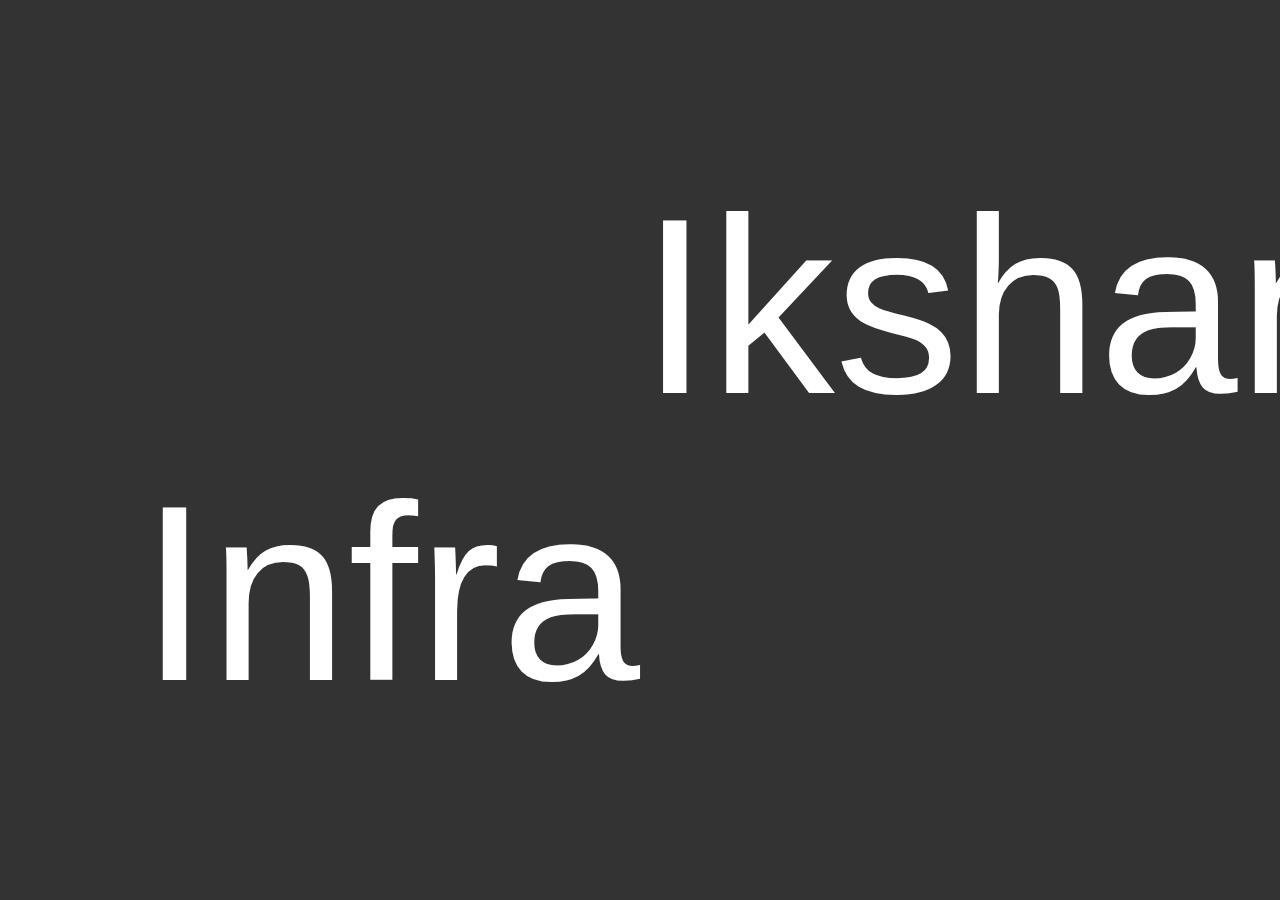
<file: index.html>
<!DOCTYPE html>
<html lang="en">
<head>
  <meta charset="UTF-8">
  <meta name="viewport" content="width=device-width, initial-scale=1.0">
  <title>Website with Loader</title>
  <link rel="stylesheet" href="style.css">
</head>
<body>
  <!-- Loader -->
  <div id="loader">
    <div class="size">
        <div class="loader-text">Ikshan</div>
         <div class="loader-text-reversed"> Infra</div> 
    </div>
  </div>

  <!-- Main Content -->
  <div id="content" class="hidden">
    <h1>Welcome to my website!</h1>
  </div>

  <script src="script.js"></script>
</body>
</html>
</file>
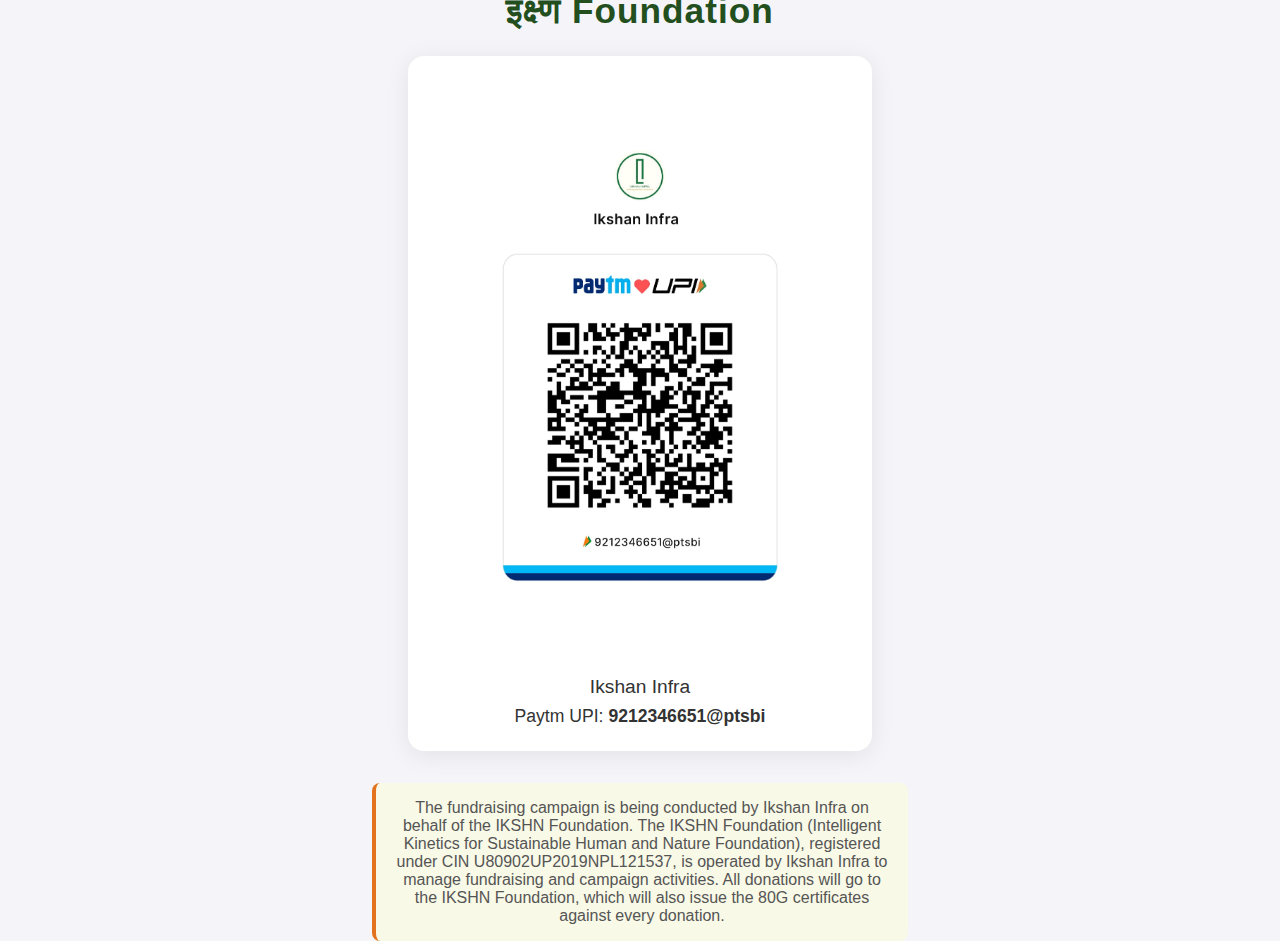
<file: donate.html>
<!DOCTYPE html>
<html lang="en">
<head>
  <meta charset="UTF-8" />
  <meta name="viewport" content="width=device-width, initial-scale=1.0" />
  <title>Donate - Ikshan Infra</title>
  <link rel="stylesheet" href="style.css" />
  <style>
    body {
      font-family: 'Roboto', sans-serif;
      background: #f4f4f9;
      color: #333;
      display: flex;
      flex-direction: column;
      align-items: center;
      justify-content: center;
      min-height: 100vh;
      margin: 0;
    }
    .logo {
      font-size: 2.2rem;
      font-weight: 700;
      color: #234f1e;
      margin-top: 2rem;
      margin-bottom: 1.5rem;
      letter-spacing: 1px;
    }
    .qr-section {
      background: #fff;
      border-radius: 16px;
      box-shadow: 0 4px 24px rgba(0,0,0,0.08);
      padding: 2rem 2rem 1rem 2rem;
      display: flex;
      flex-direction: column;
      align-items: center;
      max-width: 400px;
      width: 100%;
    }
    .qr-section img {
      width: 100%;
      max-width: 320px;
      border-radius: 12px;
      margin-bottom: 1.5rem;
    }
    .disclaimer {
      margin-top: 2rem;
      font-size: 1rem;
      color: #555;
      background: #f9f9e7;
      border-left: 4px solid #e2721d;
      padding: 1rem;
      border-radius: 8px;
      max-width: 500px;
    }
    @media (max-width: 600px) {
      .qr-section { padding: 1rem; }
      .logo { font-size: 1.5rem; }
    }
  </style>
</head>
<body>
  <a href="index.html" style="text-decoration:none;"><div class="logo">इक्ष्ण Foundation</div></a>
  <div class="qr-section">
    <img src="images/paytm-upi-qr.jpeg" alt="Ikshan Infra Paytm UPI QR" />
    <div style="font-size: 1.2rem; font-weight: 500; margin-bottom: 0.5rem;">Ikshan Infra</div>
    <div style="font-size: 1.1rem; margin-bottom: 0.5rem;">Paytm UPI: <b>9212346651@ptsbi</b></div>
  </div>
  <div class="disclaimer">
    The fundraising campaign is being conducted by Ikshan Infra on behalf of the IKSHN Foundation. The IKSHN Foundation (Intelligent Kinetics for Sustainable Human and Nature Foundation), registered under CIN U80902UP2019NPL121537, is operated by Ikshan Infra to manage fundraising and campaign activities. All donations will go to the IKSHN Foundation, which will also issue the 80G certificates against every donation.
  </div>
</body>
</html>
</file>
<file: style.css>
/* General body styles */
body {
    height: 100vh;
    margin: 0;
    display: flex;
    justify-content: center;
    align-items: center;
    font-family: Arial, sans-serif;
    color: white;
    text-align: center;
    background: linear-gradient(270deg, #ff7e5f, #feb47b, #ff7e5f);
    background-size: 600% 600%;
    animation: gradientAnimation 10s ease infinite;
    overflow: hidden;
  }
  
  /* Gradient animation */
  @keyframes gradientAnimation {
    0% { background-position: 0% 50%; }
    50% { background-position: 100% 50%; }
    100% { background-position: 0% 50%; }
  }
  
  /* Loader styles */
  #loader {
    position: absolute;
    top: 0;
    left: 0;
    width: 100%;
    height: 100%;
    background-color: #333;
    display: flex;
    justify-content: center;
    align-items: center;
    z-index: 1000;
    animation: slideOut 1s ease 4s forwards; /* Delayed to occur after text animation */
  }
  
  .loader-text {
    position: absolute;
    left: 50%;
    bottom: 50%;
    color: #fff;
    animation: textPulse 2s ease-in-out infinite, textSlideOut 3s ease 3s forwards; /* Pulsate and slide */
  }
  
  .loader-text-reversed {
    position: absolute;
    top: 50%;
    right: 50%;
    color: #fff;
    animation: textPulse 2s ease-in-out infinite, textSlideIn 3s ease 3s forwards; /* Pulsate and slide */
  }
  
  .size {
    font-size: 250px;
  }
  
  /* Slide loader container up and away */
  @keyframes slideOut {
    0% { transform: translateY(0); }
    100% { transform: translateY(-100%); }
  }
  
  /* Text slide-out animation (diagonal slide to the right) */
  @keyframes textSlideOut {
    0% { transform: translate(0); }
    100% { transform: translateX(1000%); }
  }
  
  /* Text slide-in animation (diagonal slide to the left) */
  @keyframes textSlideIn {
    0% { transform: translate(0); }
    100% { transform: translateX(-1000%); }
  }
  
  /* Pulsating animation */
  @keyframes textPulse {
    0% { opacity: 0.5; }
    50% { opacity: 1; }
    100% { opacity: 0.5; }
  }
  
  /* Hide the content initially */
  .hidden {
    display: none;
  }
  
  /* Once loader is done, show the content */
  .visible {
    display: block;
  }
  
  /* --- Responsive Styling --- */
  
  /* Tablet devices (screens wider than 768px but less than 1024px) */
  @media (max-width: 1024px) {
    .size {
      font-size: 180px; /* Reduce font size for tablets */
    }
  
    .loader-text, .loader-text-reversed {
      font-size: 180px; /* Match the size adjustment */
    }
  
    #content h1 {
      font-size: 24px; /* Adjust main content heading for tablet screens */
    }
  }
  
  /* Mobile devices (screens narrower than 768px) */
  @media (max-width: 768px) {
    .size {
      font-size: 120px; /* Reduce font size for mobile devices */
    }
  
    .loader-text, .loader-text-reversed {
      font-size: 120px; /* Adjust font size for mobile */
    }
  
    .loader-text {
      bottom: 40%; /* Adjust position for mobile */
    }
  
    .loader-text-reversed {
      top: 40%; /* Adjust position for mobile */
    }
  
    #content h1 {
      font-size: 20px; /* Adjust main content heading for mobile screens */
    }
  }
  
  /* Extra small devices (phones in portrait mode or very small screens) */
  @media (max-width: 480px) {
    .size {
      font-size: 80px; /* Further reduce font size for very small screens */
    }
  
    .loader-text, .loader-text-reversed {
      font-size: 80px; /* Match the size adjustment */
    }
  
    #content h1 {
      font-size: 18px; /* Further adjust main content heading */
    }
  }
</file>
